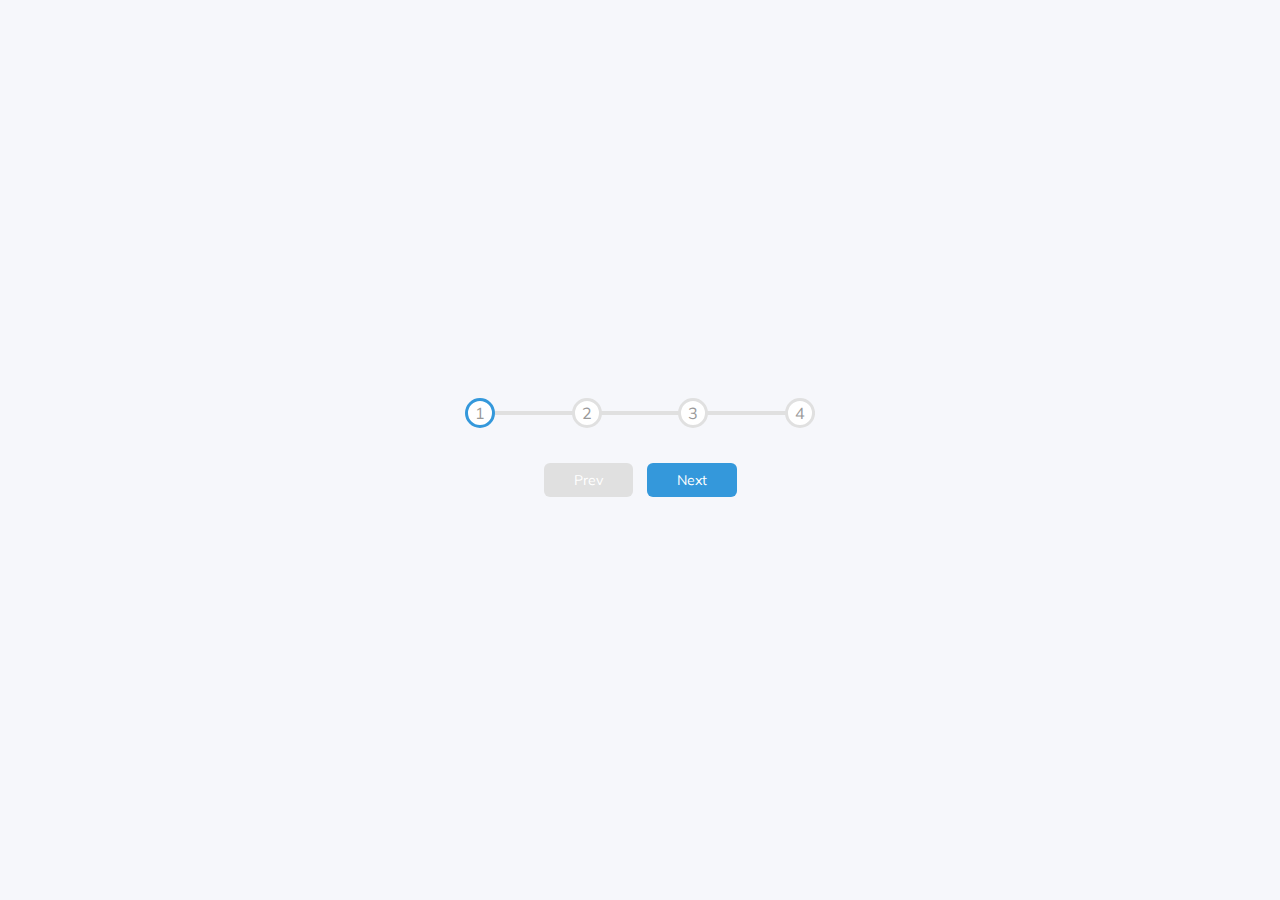
<file: progress-steps/index.html>
<!DOCTYPE html>
<html lang="en">

<head>
    <meta charset="UTF-8">
    <meta name="viewport" content="width=device-width, initial-scale=1.0">
    <link rel="stylesheet" href="style.css">
    <title>Progress Steps</title>
</head>

<body>
    <div class="container">
        <div class="progress-container">
            <div class="progress" id="progress"></div>
            <div class="circle active">1</div>
            <div class="circle">2</div>
            <div class="circle">3</div>
            <div class="circle">4</div>
        </div>
        <button class="btn" id="prev" disabled>Prev</button>
        <button class="btn" id="next">Next</button>
    </div>
    <script src="script.js"></script>
</body>
</html>
</file>
<file: progress-steps/style.css>
@import url('https://fonts.googleapis.com/css?family=Muli&display=swap');

:root{
    --line-border-fill:#3498db;
    --line-border-empty:#e0e0e0;
}

*{
    box-sizing: border-box;
}

body{
    background:#f6f7fb;
    font-family: 'Muli', sans-serif;
    display: flex;
    flex-direction: column;
    margin:0;
    align-items: center;
    height: 100vh;
    overflow: hidden;
    justify-content: center;
}

.container{
    text-align: center;
}

.progress-container{
    display:flex;
    justify-content: space-between;
    position: relative;
    margin-bottom: 30px;
    max-width: 100%;
    width: 350px;
}

.progress-container::before{
    content: '';
    background-color: var(--line-border-empty);
    position:absolute;
    top:50%;
    left:0;
    height: 4px;
    width: 100%;
    transform:translateY(-50%);
    z-index: -1;
}

.progress{
    background-color: var(--line-border-fill);
    position:absolute;
    top:50%;
    left:0;
    height: 4px;
    width: 0%;
    transform:translateY(-50%);
    z-index: -1;
    transition: 0.4s ease;
}

.circle{
    background-color: #fff;
    color:#999;
    border-radius: 50%;
    height: 30px;
    width: 30px;
    display: flex;
    align-items: center;
    justify-content: center;
    border:3px solid    var(--line-border-empty);
    transition: .4s ease;    
}

.circle.active {
    border-color:var(--line-border-fill);
}

.btn {
    background-color: var(--line-border-fill);
    color:#fff;
    border:0;
    border-radius: 6px;
    cursor: pointer;
    font-family: inherit;
    padding: 8px 30px;
    margin: 5px;
    font-size: 14px;
}

.btn:active {
    transform:scale(0.98);
}

.btn:focus {
    outline: 0;
}

.btn:disabled {
    background-color: var(--line-border-empty);
    cursor: not-allowed;
}
</file>
